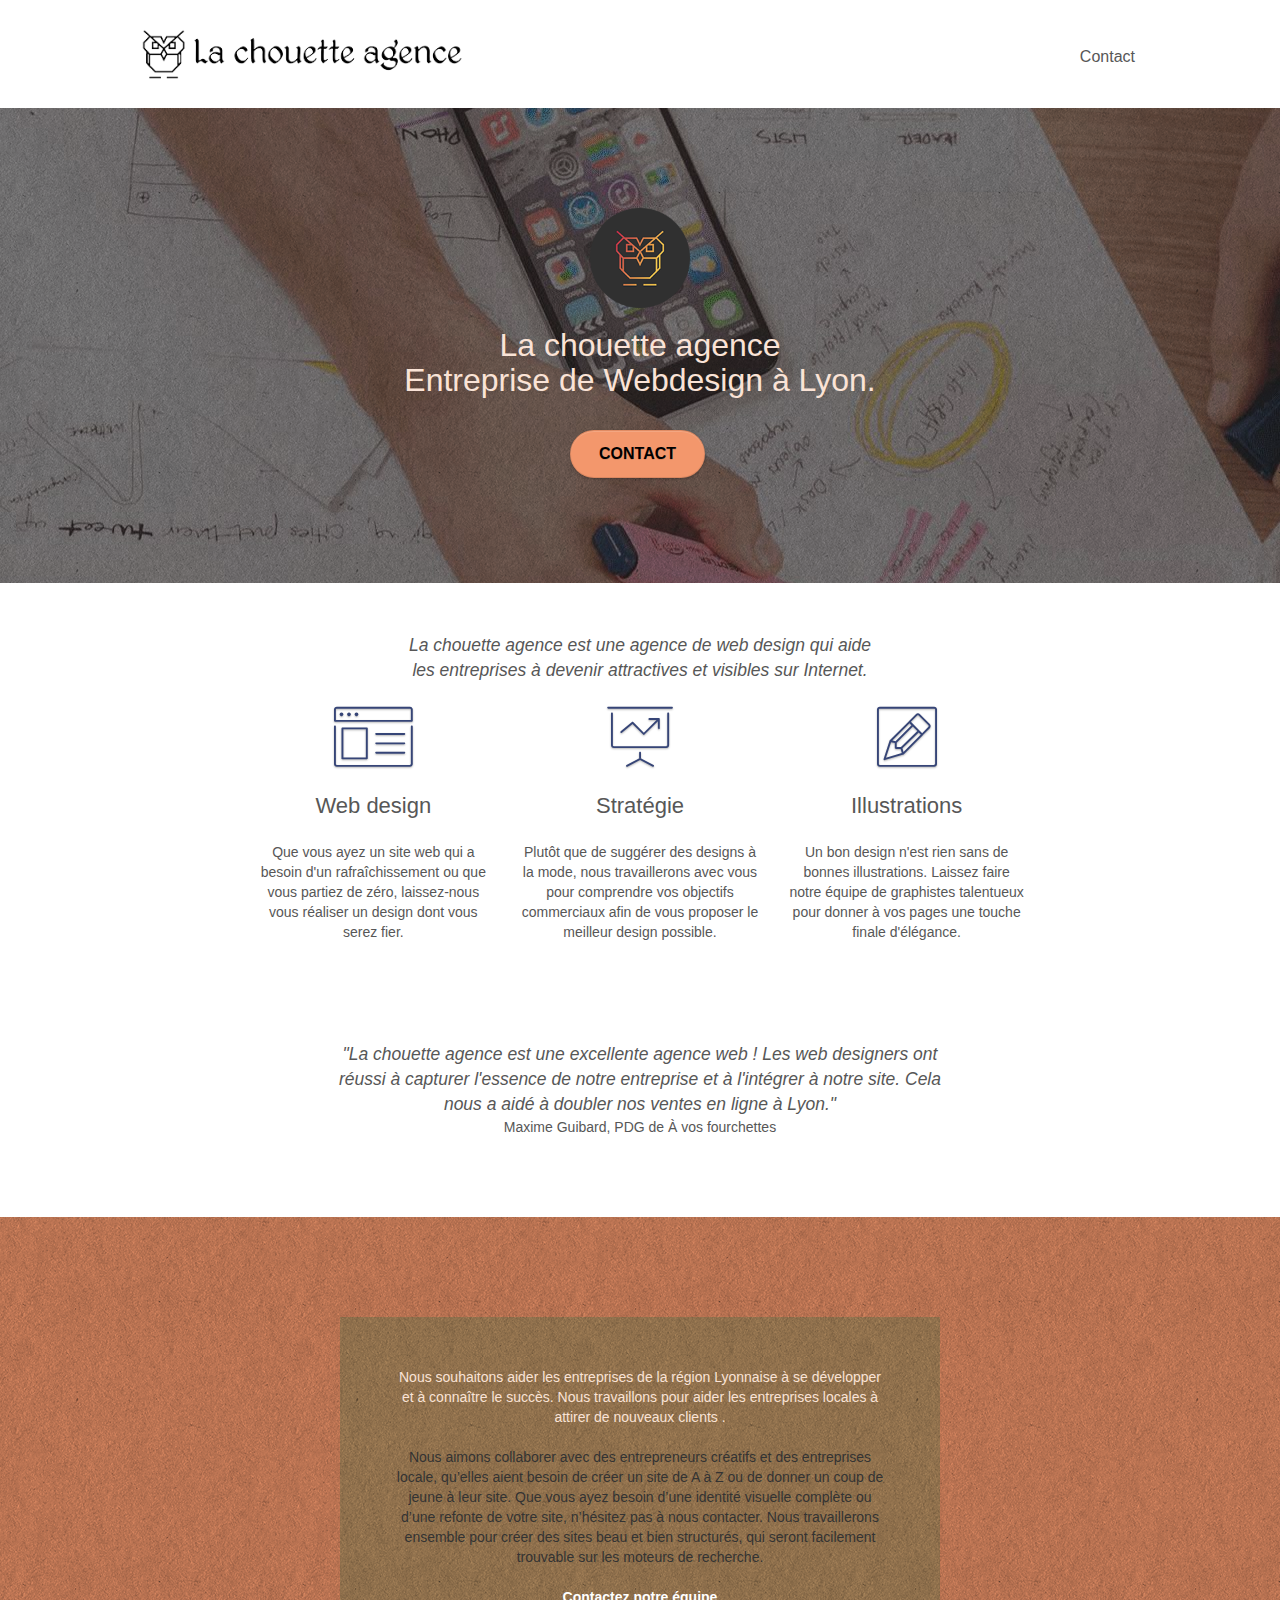
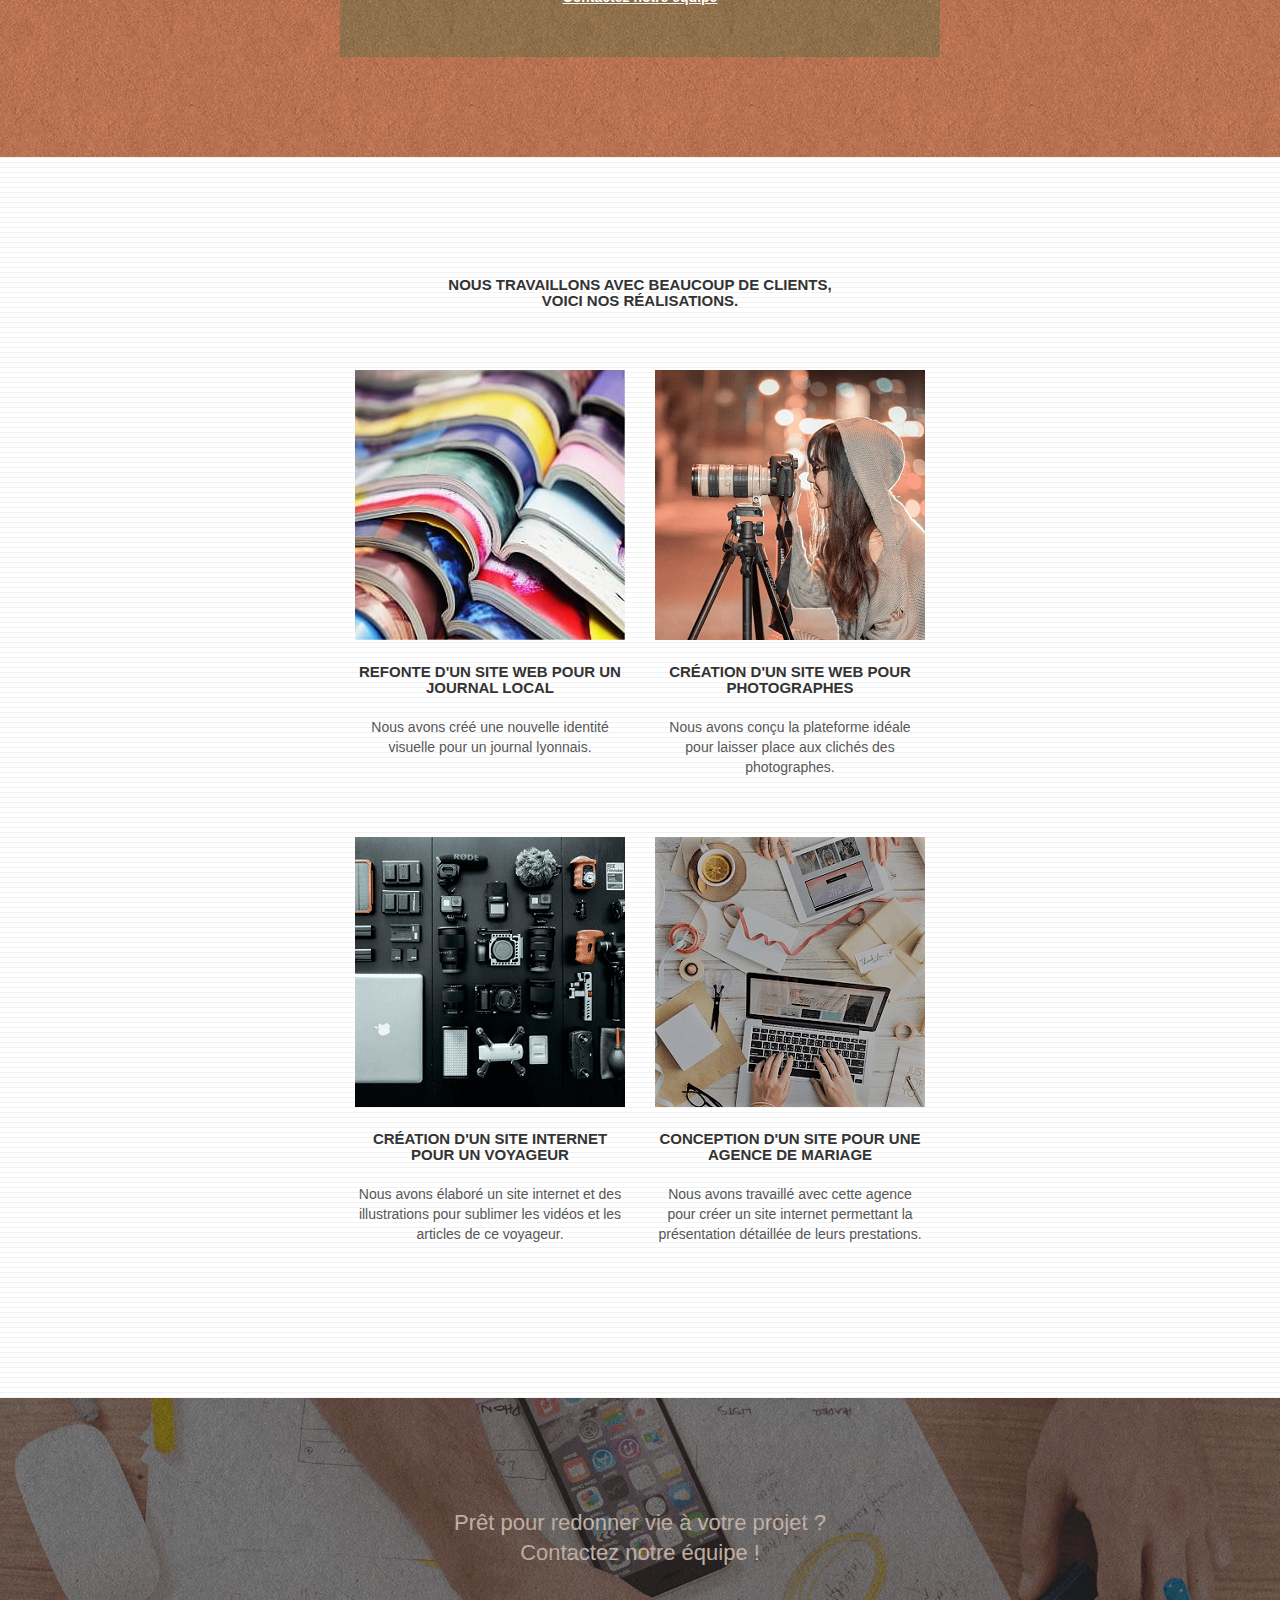
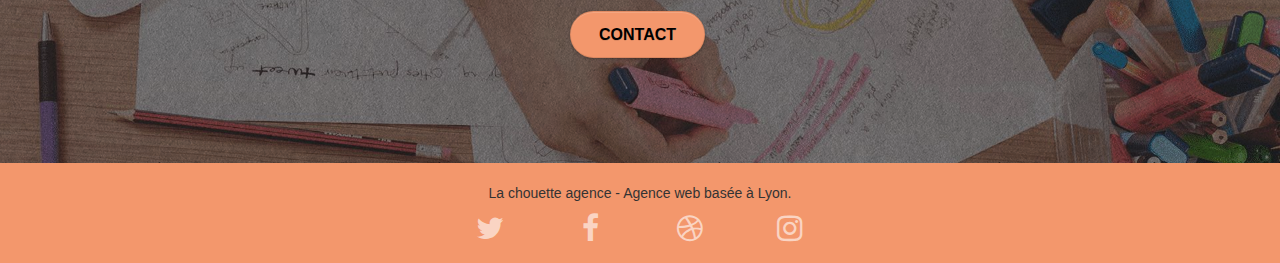
<file: index.html>
<!doctype html>
<html lang="fr">
<head>
    <meta charset="utf-8">
    <meta name="description" content="La chouette agence est une agence de Web Design basée sur Lyon qui aide les entreprises à devenir attractives et visible sur Internet">
    <meta name="viewport" content="width=device-width, initial-scale=1.0, viewport-fit=cover">
    <link rel="shortcut icon" type="image/png" href="favicon.jpg">
    
	<link rel="stylesheet" type="text/css" href="./css/bootstrap.css" defer>
	<link rel="stylesheet" type="text/css" href="style.css">
	<link rel="stylesheet" type="text/css" href="./css/font-awesome.css">
	<link rel="stylesheet" type="text/css" href="./css/et-line.css">

	<script src="./js/jquery-2.1.0.js" defer></script>
	<script src="./js/bootstrap.js" defer></script>
	<script src="./js/blocs.js" defer ></script>
	<script src="./js/jquery.touchSwipe.js" defer></script>
	<script src="./js/gmaps.js" defer></script>
	

    <title>La Chouette Agence | Agence de Web Design </title>

    
<!-- Analytics -->

 <!-- Global site tag (gtag.js) - Google Analytics -->
<script async src="https://www.googletagmanager.com/gtag/js?id=UA-54516992-1"></script>
<script>
  window.dataLayer = window.dataLayer || [];
  function gtag(){dataLayer.push(arguments);}
  gtag('js', new Date());

  gtag('config', 'UA-54516992-1');
</script>

<!-- Analytics END -->
    
</head>
<body>
<!-- Principal conteneur -->
<div class="page-container">
    
<!-- bloc-0 -->
<header class="bloc bgc-white l-bloc " id="bloc-0">
	<div class="container bloc-sm">
		<nav class="navbar row">
			<div class="navbar-header">
				<a class="navbar-brand" href="index.html"><img class="size_img" src="img/la-chouette-agence.png" alt="Logo de la Chouette Agence" /></a>
				<button id="nav-toggle" type="button" class="ui-navbar-toggle navbar-toggle" data-toggle="collapse" data-target=".navbar-1">
					<span class="sr-only">Toggle navigation</span><span class="icon-bar"></span><span class="icon-bar"></span><span class="icon-bar"></span>
				</button>
			</div>
			<div class="collapse navbar-collapse navbar-1 special-dropdown-nav">
				<ul class="site-navigation nav navbar-nav">
					<li>
						<a href="page2.html"> Contact </a>
					</li>
				</ul>
			</div>
		</nav>
	</div>
</header>
<!-- bloc-0 END -->
<main>
<!-- bloc-1-presentation -->
<section class="bloc bgc-dark-slate-blue bg-banniere d-bloc bg-t-edge bloc-bg-texture texture-paper b-parallax" id="bloc-1-hero">
	<div class="container bloc-lg">
		<div class="row tight-width-whitespace">
			<div class="col-sm-12">
				<img src="img/logo.png" class="center-block image-resize-mode" alt="Logo de la Chouette Agence" />
				<h1 class="text-center hero-bloc-text tc-white ">
					La chouette agence <br> 
					Entreprise de Webdesign à Lyon.
				</h1>
				<div class="text-center">
					<a href="page2.html" class="btn btn-lg btn-clean btn-rd cta-hero btn-atomic-tangerine" id="cta-hero">Contact</a>
				</div>
			</div>
		</div>
	</div>
</section>
<!-- bloc-1-presentation END -->

<!-- bloc-2-services -->
<article class="bloc bgc-white l-bloc" id="bloc-2-services">
	<div class="container bloc-md">
		<div class="row">
			<div class="col-sm-12 text-center">
				<p class="text"> La chouette agence est une agence de web design qui aide <br> 
				    les entreprises à devenir attractives et visibles sur Internet. </p>
			</div>
		</div>
		<div class="row voffset-lg med-width-whitespace">
			<div class="col-sm-4">
				<div class="text-center">
					<span class="et-icon-browser sm-shadow icon-dark-slate-blue icons icon-lg"></span>
				</div>
				<h2 class="mg-md text-center">
					Web design
				</h2>
				<p class="text-center ">
					Que vous ayez un site web qui a besoin d'un rafraîchissement ou que vous partiez de zéro, laissez-nous vous réaliser un design dont vous serez fier.
				</p>
			</div>
			<div class="col-sm-4">
				<div class="text-center">
					<span class="et-icon-presentation sm-shadow icon-dark-slate-blue icons icon-lg"></span>
				</div>
				<h2 class="mg-md text-center">
					Stratégie
				</h2>
				<p class="text-center ">
					Plutôt que de suggérer des designs à la mode, nous travaillerons avec vous pour comprendre vos objectifs commerciaux afin de vous proposer le meilleur design possible.<br>
				</p>
			</div>
			<div class="col-sm-4">
				<div class="text-center">
					<span class="et-icon-edit sm-shadow icon-dark-slate-blue icons icon-lg"></span>
				</div>
				<h2 class="mg-md text-center">
					Illustrations
				</h2>
				<p class="text-center ">
					Un bon design n'est rien sans de bonnes illustrations. Laissez faire notre équipe de graphistes talentueux pour donner à vos pages une touche finale d'élégance.
				</p>
			</div>
		</div>
		<div class="row voffset-lg voffset">
			<div class="col-xs-12 col-md-8 col-md-offset-2 text-center">
				<blockquote class="container-text">
					<p class="text"> "La chouette agence est une excellente agence web ! Les web designers ont réussi à capturer l'essence de notre entreprise et à l'intégrer à notre site. Cela nous a aidé à doubler nos ventes en ligne à Lyon." </p>
						<figcaption class="text-source"> Maxime Guibard, PDG de À vos fourchettes</figcaption>	
				</blockquote>
			</div>
		</div>
	</div>
</article>
<!-- bloc-2-services END -->

<!-- bloc-3-what-i-do -->
<article class="bloc tc-white bgc-atomic-tangerine bg-presentation d-bloc bloc-bg-texture texture-paper b-parallax" id="bloc-3-what-i-do">
	<div class="container bloc-lg">
		<div class="row tight-width-whitespace black-background">
			<div class="col-sm-12">
				<p class="mg-md text-center tc-white">
					Nous souhaitons aider les entreprises de la région Lyonnaise à se développer et à connaître le succès. Nous travaillons pour aider les entreprises locales à attirer de nouveaux clients .<br>
				</p>
				<p class="text-center black">
					Nous aimons collaborer avec des entrepreneurs créatifs et des entreprises locale, qu’elles aient besoin de créer un site de A à Z ou de donner un coup de jeune à leur site. Que vous ayez besoin d’une identité visuelle complète ou d’une refonte de votre site, n’hésitez pas à nous contacter. Nous travaillerons ensemble pour créer des sites beau et bien structurés, qui seront facilement trouvable sur les moteurs de recherche. <br><br><a class="ltc-white bold-link" href="page2.html">Contactez notre équipe</a><br>
				</p>
			</div>
		</div>
	</div>
</article>
<!-- bloc-3-what-i-do END -->

<!-- bloc-4-portfolio -->
<article class="bloc bgc-white bg-lines-h2-bg bg-repeat l-bloc" id="bloc-4-portfolio">
	<div class="container bloc-lg">
		<div class="row">
			<div class="col-sm-12 text-center">
				<h3> Nous travaillons avec beaucoup de clients, <br>
					 voici nos réalisations. </h3>
			</div>
		</div>
		<div class="row tight-width-whitespace portfolio-row">
			<div class="col-sm-6">
				<a href="#" data-lightbox="img/1.png" data-gallery-id="gallery-1" data-caption="Refonte d'un site web pour un journal local" data-frame="snapshot-lb"><img src="img/1.png" alt="Photo de plusieurs livres, ouvelle identité visuelle pour un journal lyonnais" class="img-responsive portfolio-thumb" /></a>
				<h3 class="mg-md text-center">
					Refonte d'un site web pour un journal local
				</h3>
				<p class="text-center">
					Nous avons créé une nouvelle identité visuelle pour un journal lyonnais.
				</p>
			</div>
			<div class="col-sm-6">
				<a href="#" data-lightbox="img/2.png" data-gallery-id="gallery-1" data-caption="Création d'un site web pour photographes" data-frame="snapshot-lb"><img src="img/2.png" class="img-responsive portfolio-thumb" alt="Photo d'une photographe avec un appareil photo, Création d'un site web pour photographes" /></a>
				<h3 class="mg-md text-center">
					Création d'un site web pour photographes
				</h3>
				<p class="text-center">
					Nous avons conçu la plateforme idéale pour laisser place aux clichés des photographes.
				</p>
			</div>
		</div>
		<div class="row tight-width-whitespace portfolio-row">
			<div class="col-sm-6">
				<a href="#" data-lightbox="img/3.png" data-gallery-id="gallery-1" data-caption="Création d'un site internet pour un voyageur" data-frame="snapshot-lb"><img src="img/3.png" class="img-responsive portfolio-thumb" alt="Photo de plusieurs objectifs d'appareils photos et de micros, Création d'un site web pour voyageur"/></a>
				<h3 class="mg-md text-center">
					Création d'un site internet pour un voyageur
				</h3>
				<p class="text-center">
					Nous avons élaboré un site internet et des illustrations pour sublimer les vidéos et les articles de ce voyageur.
				</p>
			</div>
			<div class="col-sm-6">
				<a href="#" data-lightbox="img/4.png" data-gallery-id="gallery-1" data-caption="Conception d'un site pour une agence de mariage" data-frame="snapshot-lb"><img src="img/4.png" class="img-responsive portfolio-thumb" alt="Photo d'illustration avec un PC portable , Création d'un site web pour agence de mariage" /></a>
				<h3 class="mg-md text-center">
					Conception d'un site pour une agence de mariage
				</h3>
				<p class="text-center">
					Nous avons travaillé avec cette agence pour créer un site internet permettant la présentation détaillée de leurs prestations.
				</p>
			</div>
		</div>
	</div>
</article>
<!-- bloc-4-portfolio END -->

<!-- bloc-5-cta -->
<article class="bloc bgc-dark-slate-blue bg-banniere d-bloc bloc-bg-texture texture-paper" id="bloc-5-cta">
	<div class="container bloc-lg">
		<div class="row">
			<h2 class="mg-md text-center tc-white">
				Prêt pour redonner vie à votre projet ?<br>Contactez notre équipe !
			</h2>
			<div class="col-sm-12 text-center">
				<a href="page2.html" class="btn btn-atomic-tangerine btn-clean btn-rd btn-lg cta-hero">Contact</a>
			</div>
		</div>
	</div>
</article>
<!-- bloc-5-cta END -->
</main>
<!-- Footer - bloc-8 -->
<footer class="bloc bgc-atomic-tangerine d-bloc" id="bloc-8">
	<div class="container bloc-sm">
		<div class="row">
			<div class="col-sm-12">
				<p class="text-center black">
					La chouette agence - Agence web basée à Lyon.<br>
				</p>
				<div class="row row-no-gutters social">
					<div class="col-sm-3">
						<div class="text-center">
							<a class="social" href="index.html"><span class="fa fa-twitter icon-md"></span></a>
						</div>
					</div>
					<div class="col-sm-3">
						<div class="text-center">
							<a class="social" href="index.html"><span class="fa fa-facebook icon-md"></span></a>
						</div>
					</div>
					<div class="col-sm-3">
						<div class="text-center">
							<a class="social" href="index.html"><span class="fa fa-dribbble icon-md"></span></a>
						</div>
					</div>
					<div class="col-sm-3">
						<div class="text-center">
							<a class="social" href="index.html"><span class="fa fa-instagram icon-md"></span></a>
						</div>
					</div>
				</div>
			</div>
		</div>
	</div>
</footer>
<!-- Footer - bloc-8 END -->

</div>
<!-- Principal conteneur END -->

</body>
</html>
</file>
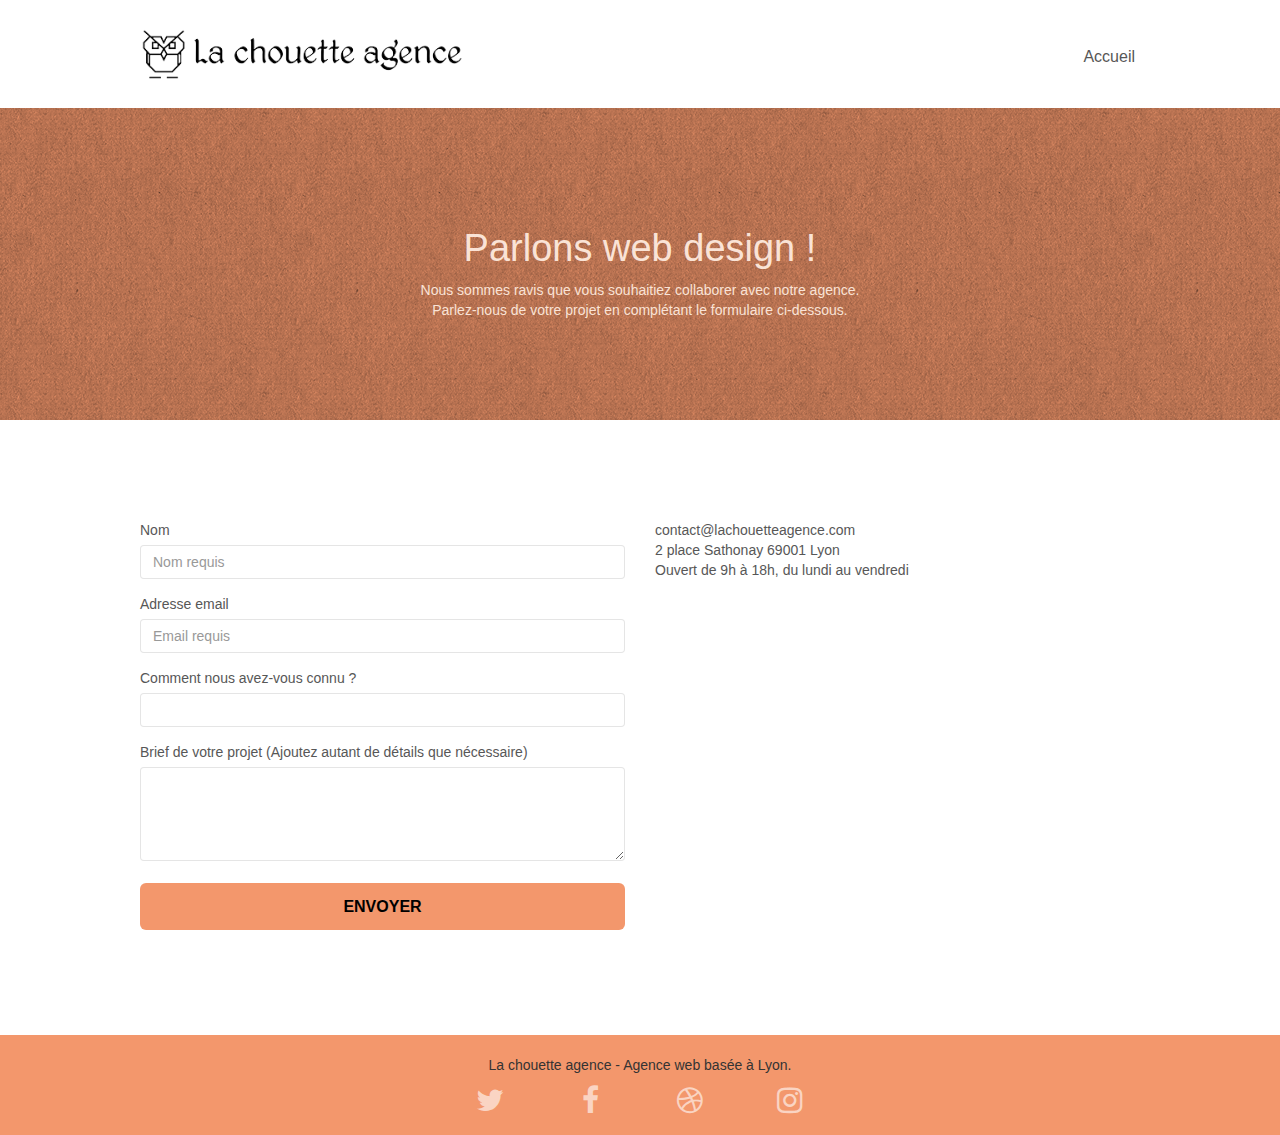
<file: page2.html>
<!doctype html>
<html lang="fr">
<head>
    <meta charset="utf-8">
    <meta name="description" content="La chouette agence est une agence de Web Design basée sur Lyon qui aide les entreprises à devenir attractives et visible sur Internet">
    <meta name="viewport" content="width=device-width, initial-scale=1.0, viewport-fit=cover">
    <link rel="shortcut icon" type="image/png" href="favicon.jpg">
	<link rel="stylesheet" type="text/css" href="./css/bootstrap.css">
	<link rel="stylesheet" type="text/css" href="style.css">
	<link rel="stylesheet" type="text/css" href="./css/font-awesome.css">
	
	<script src="./js/jquery-2.1.0.js" defer></script>
	<script src="./js/bootstrap.js" defer></script>
	<script src="./js/blocs.js" defer></script>
	<script src="./js/jqBootstrapValidation.js" defer></script>
	<script src="./js/formHandler.js" defer></script>

    <title>Contact</title>
    
<!-- Analytics -->
 <!-- Global site tag (gtag.js) - Google Analytics -->
<script async src="https://www.googletagmanager.com/gtag/js?id=UA-54516992-1"></script>
<script>
  window.dataLayer = window.dataLayer || [];
  function gtag(){dataLayer.push(arguments);}
  gtag('js', new Date());

  gtag('config', 'UA-54516992-1');
</script>

<!-- Analytics END -->
    
</head>
<body>
<!-- Principal conteneur -->
<div class="page-container">
    
<!-- bloc-0 -->
<header class="bloc bgc-white l-bloc " id="bloc-0">
	<div class="container bloc-sm">
		<nav class="navbar row">
			<div class="navbar-header">
				<a class="navbar-brand" href="index.html"><img class="size_img" src="img/la-chouette-agence.png" alt="atlanta web design logo" /></a>
				<button id="nav-toggle" type="button" class="ui-navbar-toggle navbar-toggle" data-toggle="collapse" data-target=".navbar-1">
					<span class="sr-only">Toggle navigation</span><span class="icon-bar"></span><span class="icon-bar"></span><span class="icon-bar"></span>
				</button>
			</div>
			<div class="collapse navbar-collapse navbar-1 special-dropdown-nav">
				<ul class="site-navigation nav navbar-nav">
					<li>
						<a href="index.html">Accueil</a>
					</li>
				</ul>
			</div>
		</nav>
	</div>
</header>
<!-- bloc-0 END -->
<main>
<!-- bloc-6 -->
<section class="bloc bg-dots-bg bg-repeat bgc-atomic-tangerine d-bloc bloc-bg-texture texture-paper" id="bloc-6">
	<div class="container bloc-lg">
		<div class="row">
			<article class="col-sm-12">
				<h1 class="text-center hero-bloc-text tc-white">
					Parlons web design !
				</h1>
				<p class="text-center mg-lg tc-white tight-width-whitespace">
					Nous sommes ravis que vous souhaitiez collaborer avec notre agence.<br>
					Parlez-nous de votre projet en complétant le formulaire ci-dessous.
				</p>
			</article>
		</div>
	</div>
</section>
<!-- bloc-6 END -->

<!-- bloc-7 -->
<section class="bloc bgc-white l-bloc" id="bloc-7">
	<div class="container bloc-lg">
		<div class="row">
			<div class="col-sm-6">
				<form id="form_1" novalidate success-msg="Your message has been sent." fail-msg="Sorry it seems that our mail server is not responding, Sorry for the inconvenience!">
					<div class="form-group">
						<label>
							Nom
						</label>
						<input id="name" class="form-control" placeholder="Nom requis" required />
					</div>
					<div class="form-group">
						<label>
							Adresse email
						</label>
						<input id="email" class="form-control" type="email" placeholder="Email requis" required />
					</div>
					<div class="form-group">
						<label for="input_504">
							Comment nous avez-vous connu ?
						</label>
						<input class="form-control" type="email" required id="input_504" />
					</div>
					<div class="form-group">
						<label for="message">
							Brief de votre projet (Ajoutez autant de détails que nécessaire)<br>
						</label><textarea id="message" class="form-control" rows="4" cols="50" required></textarea>
					</div> 
					<button class="bloc-button btn btn-lg btn-block cta-hero btn-atomic-tangerine" type="submit">
						Envoyer
					</button>
				</form>
			</div>
			<div class="col-sm-6">
				<p>
					contact@lachouetteagence.com<br>2 place Sathonay 69001 Lyon<br>Ouvert de 9h à 18h, du lundi au vendredi<br>
				</p>
			</div>
		</div>
	</div>
</section>
<!-- bloc-7 END -->
</main>


<!-- Footer - bloc-8 -->
<footer class="bloc bgc-atomic-tangerine d-bloc" id="bloc-8">
	<div class="container bloc-sm">
		<div class="row">
			<div class="col-sm-12">
				<p class="text-center black">
					La chouette agence - Agence web basée à Lyon.<br>
				</p>
				<div class="row row-no-gutters social">
					<div class="col-sm-3">
						<div class="text-center">
							<a class="social" href="index.html"><span class="fa fa-twitter icon-md"></span></a>
						</div>
					</div>
					<div class="col-sm-3">
						<div class="text-center">
							<a class="social" href="index.html"><span class="fa fa-facebook icon-md"></span></a>
						</div>
					</div>
					<div class="col-sm-3">
						<div class="text-center">
							<a class="social" href="index.html"><span class="fa fa-dribbble icon-md"></span></a>
						</div>
					</div>
					<div class="col-sm-3">
						<div class="text-center">
							<a class="social" href="index.html"><span class="fa fa-instagram icon-md"></span></a>
						</div>
					</div>
				</div>
			</div>
		</div>
	</div>
</footer>
<!-- Footer - bloc-8 END -->

</div>
<!-- Principal conteneur END -->

</body>
</html>
</file>
<file: style.css>
body {
    margin: 0;
    padding: 0;
    background: #FFF;
    overflow-x: hidden;
    -webkit-font-smoothing: antialiased;
    -moz-osx-font-smoothing: grayscale;
}

a,
button {
    transition: all .3s ease-in-out;
    outline: none!important;
}

a:hover {
    text-decoration: none;
    cursor: pointer;
}

#page-loading-blocs-notifaction {
    position: fixed;
    top: 0;
    bottom: 0;
    width: 100%;
    z-index: 100000;
    background: #FFFFFF url("img/pageload-spinner.gif") no-repeat center center;
}

.bloc {
    width: 100%;
    clear: both;
    background: 50% 50% no-repeat;
    padding: 0 50px;
    -webkit-background-size: cover;
    -moz-background-size: cover;
    -o-background-size: cover;
    background-size: cover;
    position: relative;
}

.bloc .container {
    padding-left: 0;
    padding-right: 0;
}

.bloc-lg {
    padding: 100px 50px;
}

.bloc-md {
    padding: 50px;
}

.bloc-sm {
    padding: 20px 50px;
}

.bg-center,
.bg-l-edge,
.bg-r-edge,
.bg-t-edge,
.bg-b-edge,
.bg-tl-edge,
.bg-bl-edge,
.bg-tr-edge,
.bg-br-edge,
.bg-repeat {
    -webkit-background-size: auto!important;
    -moz-background-size: auto!important;
    -o-background-size: auto!important;
    background-size: auto!important;
}

.bg-repeat {
    background: repeat;
}

.bg-t-edge {
    background: top no-repeat;
}

.bloc-bg-texture::before {
    content: "";
    background-size: 2px 2px;
    position: absolute;
    top: 0;
    bottom: 0;
    left: 0;
    right: 0;
}

.texture-paper::before {
    background: url("img/texture-paper.png");
    background-size: 280px 280px;
}

.b-parallax {
    background-attachment: fixed;
}

.d-bloc {
    color: rgba(255, 255, 255, .7);
}

.d-bloc button:hover {
    color: rgba(255, 255, 255, .9);
}

.d-bloc .icon-round,
.d-bloc .icon-square,
.d-bloc .icon-rounded,
.d-bloc .icon-semi-rounded-a,
.d-bloc .icon-semi-rounded-b {
    border-color: rgba(255, 255, 255, .9);
}

.d-bloc .divider-h span {
    border-color: rgba(255, 255, 255, .2);
}

.d-bloc .a-btn,
.d-bloc .navbar a,
.d-bloc .navbar-brand,
.d-bloc a .icon-sm,
.d-bloc a .icon-md,
.d-bloc a .icon-lg,
.d-bloc a .icon-xl,
.d-bloc h1 a,
.d-bloc h2 a,
.d-bloc h3 a,
.d-bloc h4 a,
.d-bloc h5 a,
.d-bloc h6 a,
.d-bloc p a {
    color: rgba(255, 255, 255, .6);
}

.d-bloc .a-btn:hover,
.d-bloc .navbar a:hover,
.d-bloc .navbar-brand:hover,
.d-bloc a:hover .icon-sm,
.d-bloc a:hover .icon-md,
.d-bloc a:hover .icon-lg,
.d-bloc a:hover .icon-xl,
.d-bloc h1 a:hover,
.d-bloc h2 a:hover,
.d-bloc h3 a:hover,
.d-bloc h4 a:hover,
.d-bloc h5 a:hover,
.d-bloc h6 a:hover,
.d-bloc p a:hover {
    color: rgba(255, 255, 255, 1);
}

.d-bloc .navbar-toggle .icon-bar {
    background: rgba(255, 255, 255, 1);
}

.d-bloc .btn-wire,
.d-bloc .btn-wire:hover {
    color: rgba(255, 255, 255, 1);
    border-color: rgba(255, 255, 255, 1);
}

.d-bloc .panel {
    color: rgba(0, 0, 0, .5);
}

.d-bloc .panel button:hover {
    color: rgba(0, 0, 0, .7);
}

.d-bloc .panel icon {
    border-color: rgba(0, 0, 0, .7);
}

.d-bloc .panel .divider-h span {
    border-color: rgba(0, 0, 0, .1);
}

.d-bloc .panel .a-btn {
    color: rgba(0, 0, 0, .6);
}

.d-bloc .panel .a-btn:hover {
    color: rgba(0, 0, 0, 1);
}

.d-bloc .panel .btn-wire,
.d-bloc .panel .btn-wire:hover {
    color: rgba(0, 0, 0, .7);
    border-color: rgba(0, 0, 0, .3);
}

.d-bloc .panel,
.l-bloc {
    color: rgba(0, 0, 0, .5);
}

.d-bloc .panel button:hover,
.l-bloc button:hover {
    color: rgba(0, 0, 0, .7);
}

.l-bloc .icon-round,
.l-bloc .icon-square,
.l-bloc .icon-rounded,
.l-bloc .icon-semi-rounded-a,
.l-bloc .icon-semi-rounded-b {
    border-color: rgba(0, 0, 0, .7);
}

.d-bloc .panel .divider-h span,
.l-bloc .divider-h span {
    border-color: rgba(0, 0, 0, .1);
}

.d-bloc .panel .a-btn,
.l-bloc .a-btn,
.l-bloc .navbar a,
.l-bloc .navbar-brand,
.l-bloc a .icon-sm,
.l-bloc a .icon-md,
.l-bloc a .icon-lg,
.l-bloc a .icon-xl,
.l-bloc h1 a,
.l-bloc h2 a,
.l-bloc h3 a,
.l-bloc h4 a,
.l-bloc h5 a,
.l-bloc h6 a,
.l-bloc p a {
    color: rgba(0, 0, 0, .6);
}

.d-bloc .panel .a-btn:hover,
.l-bloc .a-btn:hover,
.l-bloc .navbar a:hover,
.l-bloc .navbar-brand:hover,
.l-bloc a:hover .icon-sm,
.l-bloc a:hover .icon-md,
.l-bloc a:hover .icon-lg,
.l-bloc a:hover .icon-xl,
.l-bloc h1 a:hover,
.l-bloc h2 a:hover,
.l-bloc h3 a:hover,
.l-bloc h4 a:hover,
.l-bloc h5 a:hover,
.l-bloc h6 a:hover,
.l-bloc p a:hover {
    color: rgba(0, 0, 0, 1);
}

.l-bloc .navbar-toggle .icon-bar {
    color: rgba(0, 0, 0, .6);
}

.d-bloc .panel .btn-wire,
.d-bloc .panel .btn-wire:hover,
.l-bloc .btn-wire,
.l-bloc .btn-wire:hover {
    color: rgba(0, 0, 0, .7);
    border-color: rgba(0, 0, 0, .3);
}

.voffset {
    margin-top: 30px;
}

.voffset-lg {
    margin-top: 80px;
}

.row-no-gutters {
    margin-right: 0;
    margin-left: 0;
}

.row.row-no-gutters > [class^="col-"],
.row.row-no-gutters > [class*=" col-"] {
    padding-right: 0;
    padding-left: 0;
}

#bloc-1-hero h1 {
    font-size: 32px;
}

.navbar {
    margin-bottom: 0;
    z-index: 1;
}

.navbar-brand {
    height: 66px;
    padding: 3px 15px;
    font-size: 25px;
    font-weight: normal;
    font-weight: 600;
    line-height: 44px;
}

.navbar-brand img {
    max-height: 200px;
    margin: 0 5px 0 0;
    display: inline;
}

.navbar-brand img[src$=svg] {
    min-width: 100px;
}

.nav-center .navbar-brand img {
    margin: 0;
}

.navbar .nav {
    padding-top: 2px;
    margin-right: -16px;
    float: right;
    z-index: 1;
}

.nav > li {
    float: left;
    margin-top: 4px;
    font-size: 16px;
}

.navbar-nav .open .dropdown-menu > li > a {
    text-align: inherit;
}

.nav > li a:hover,
.nav > li a:focus {
    background: transparent;
}

.navbar-toggle {
    margin: 10px 10px 0 0;
    border: 0px;
}

.navbar-toggle:hover {
    background: transparent!important;
}

.navbar-toggle .icon-bar {
    background-color: rgba(0, 0, 0, .5);
    width: 26px;
}

.nav-invert .navbar .nav {
    float: left;
}

.nav-invert .navbar-header,
.nav-invert .navbar-brand {
    float: right;
    position: relative;
    z-index: 2;
}

@media (min-width: 768px) {
    .site-navigation {
        position: absolute;
        top: 50%;
        right: 20px;
        transform: translate(0, -50%);
        -webkit-transform: translateY(-50%);
    }
    .nav > li .dropdown-menu a,
    .nav > li .dropdown-menu a:hover {
        color: #484848;
    }
    .nav-invert .site-navigation {
        left: 0;
        right: 0;
    }
    .nav-center {
        text-align: center;
    }
    .nav-center .navbar-header {
        width: 100%;
    }
    .nav-center .navbar-header,
    .nav-center .navbar-brand,
    .nav-center .nav > li {
        float: none;
        display: inline-block;
    }
    .nav-center .site-navigation {
        position: relative;
        width: 100%;
        right: 0;
        margin-right: 0px;
        margin-top: 20px;
    }
    .nav-center.mini-nav .navbar-toggle {
        float: none;
        margin: 10px auto 0;
    }
}

.nav > li > .dropdown a {
    background: none!important;
    display: block;
    padding: 14px 15px;
}

nav .caret {
    margin: 0 5px;
}

.dropdown-menu .dropdown-menu {
    top: -8px;
    left: 100%;
}

.dropdown-menu .dropmenu-flow-right {
    top: 100%;
    left: 0;
    margin-left: -1px;
    border-top-left-radius: 0;
    border-top-right-radius: 0;
}

.dropdown-menu .dropdown span {
    border: 4px solid black;
    border-top-color: transparent;
    border-right-color: transparent;
    border-bottom-color: transparent;
    margin: 6px -5px 0 0!important;
    float: right;
}

.mg-md {
    margin-top: 10px;
    margin-bottom: 20px;
}

.mg-lg {
    margin-top: 10px;
    margin-bottom: 40px;
}

.btn {
    margin: 0 5px 5px 0;
}

.btn.pull-right {
    margin: 0 0 5px 5px;
}

.btn-d,
.btn-d:hover,
.btn-d:focus {
    color: #FFF;
    background: rgba(0, 0, 0, .3);
}

button {
    outline: none!important;
}

.btn-rd {
    border-radius: 40px;
}

.btn-clean {
    border: 1px solid rgba(0, 0, 0, .08);
    border-bottom-color: rgba(0, 0, 0, .1);
    text-shadow: 0 1px 0 rgba(0, 0, 1, .1);
    box-shadow: 0 1px 3px rgba(0, 0, 1, .25), inset 0 1px 0 0 rgba(255, 255, 255, .15);
}

.icon-md {
    font-size: 30px!important;
}

.icon-lg {
    font-size: 60px!important;
}

.sm-shadow {
    text-shadow: 0 1px 2px rgba(0, 0, 0, .3);
}

.panel-sq,
.panel-sq .panel-heading,
.panel-sq .panel-footer {
    border-radius: 0;
}

.panel-rd {
    border-radius: 30px;
}

.panel-rd .panel-heading {
    border-radius: 29px 29px 0 0;
}

.panel-rd .panel-footer {
    border-radius: 0 0 29px 29px;
}

.form-control {
    border-color: rgba(0, 0, 0, .1);
    box-shadow: none;
}

.scrollToTop {
    width: 40px;
    height: 40px;
    position: fixed;
    bottom: 20px;
    right: 20px;
    opacity: 0;
    z-index: 500;
    transition: all .3s ease-in-out;
}

.scrollToTop span {
    margin-top: 6px;
}

.showScrollTop {
    font-size: 14px;
    opacity: 1;
}

a[data-lightbox] {
    position: relative;
    display: block;
    text-align: center;
}

a[data-lightbox]:hover::before {
    content: "+";
    font-family: "HelveticaNeue-Light", "Helvetica Neue Light", "Helvetica Neue", Helvetica, Arial;
    font-size: 32px;
    width: 50px;
    height: 50px;
    margin-left: -25px;
    border-radius: 50%;
    background: rgba(0, 0, 0, .6);
    color: #FFF;
    font-weight: 100;
    z-index: 1;
    position: absolute;
    top: 50%;
    transform: translateY(-50%);
    -webkit-transform: translateY(-50%);
}

a[data-lightbox]:hover img {
    opacity: 0.6;
    -webkit-animation-fill-mode: none;
    animation-fill-mode: none;
}

#lightbox-modal {
    display: flex;
    align-items: center;
}

#lightbox-modal .modal-dialog {
    width: 90%;
    max-width: 900px;
    margin: 0 auto 0;
}

#lightbox-modal .modal-dialog img {
    max-height: 90vh;
    margin: 0 auto;
}

.lightbox-caption {
    padding: 20px;
    color: #FFF;
    background: rgba(0, 0, 0, .5);
    position: absolute;
    left: 15px;
    right: 15px;
    bottom: 5px;
}

.close-lightbox {
    color: #FFF;
    font-size: 30px;
    position: absolute;
    top: 20px;
    right: 20px;
    z-index: 20;
    background: rgba(0, 0, 0, .5);
    border: none;
    line-height: 30px;
    padding: 0 9px 5px;
    opacity: 0.3;
}

.close-lightbox:hover,
.next-lightbox:hover,
.prev-lightbox:hover {
    opacity: 1.0;
    color: #FFF;
}

.next-lightbox,
.prev-lightbox {
    font-size: 20px;
    color: rgba(255, 255, 255, .9);
    background: rgba(0, 0, 0, .5);
    transition: all .2s ease-in-out;
    position: absolute;
    top: 45%;
    z-index: 1;
    opacity: 0.4;
}

.next-lightbox {
    padding: 6px 8px 1px 13px;
    right: 25px;
}

.prev-lightbox {
    padding: 6px 13px 1px 10px;
    left: 25px;
}

.snapshot-lb .modal-body {
    padding-bottom: 45px;
}

.snapshot-lb .lightbox-caption {
    padding: 0;
    color: rgba(0, 0, 0, .5);
    background: none;
}

h1,
h2,
h3,
h4,
h5,
h6,
p,
label,
.btn,
a {
    font-family: "helvetica";
    font-weight: 400;
    color: #575757!important;
}

.container {
    max-width: 1000px;
}

.hero-bloc-text {
    font-size: 38px;
}

.hero-bloc-text-sub {
    font-size: 36px;
}

.statement-bloc-text {
    line-height: 26px;
    font-style: italic;
    font-size: 20px;
    text-align: center;
    font-weight: lighter;
    max-width: 520px;
    margin: auto auto auto auto;
}



.tight-width-whitespace {
    max-width: 600px;
    margin: auto auto auto auto;
}

.h1 {
    font-size: 20px;
    font-family: "Open Sans";
}

.cta-hero {
    margin-top: 22px;
    color: #FFFFFF!important;
    text-transform: uppercase;
    padding: 12px 28px 12px 28px;
    font-size: 16px;
    font-weight: 700;
}

.social {
    max-width: 400px;
    margin: auto auto auto auto;
    display: flex;
    justify-content: space-around;
}

h2 {
    font-size: 22px;
    line-height: 1.4em;
}

h3 {
    font-size: 15px;
    text-transform: uppercase;
    font-weight: 700;
    color: #333333!important;
}

.med-width-whitespace {
    max-width: 800px;
    margin: auto auto auto auto;
    box-shadow: 0px 0px 0px #000000;
}

h1 {
    color: #333333!important;
}

h4 {
    color: #333333!important;
}

.icons {
    margin-bottom: 14px;
    margin-top: 24px;
}

.white {
    color: #FFFFFF!important;
}

.portfolio-thumb {
    margin-bottom: 24px;
}

.portfolio-row {
    margin-bottom: 44px;
    margin-top: 50px;
}

.avatar {
    box-shadow: 0px 4px 9px rgba(0, 0, 0, 0.3);
}

.black-background {
    background-color: rgba(165, 147, 99, 0.7);
    padding: 40px 40px 40px 40px;
}

.bold-link {
    font-weight: 900;
    text-decoration: underline!important;
}

.bgc-white {
    background-color: #FFFFFF;
}

.bgc-dark-slate-blue {
    background-color: #364577;
}

.bgc-atomic-tangerine {
    background-color: #F3976C;
}

.tc-white {
    color: #fae3d6!important;
}

.btn-atomic-tangerine {
    background: #F3976C;
    color: black!important;
}

.btn-atomic-tangerine:hover {
    background: #c27956!important;
    color: #FFFFFF!important;
}

.ltc-white {
    color: #FFFFFF!important;
}

.ltc-white:hover {
    color: #cccccc!important;
}

.ltc-atomic-tangerine {
    color: #F3976C!important;
}

.ltc-atomic-tangerine:hover {
    color: #c27956!important;
}

.icon-dark-slate-blue {
    color: #364577!important;
    border-color: #364577!important;
}

.bg-dots-bg {
    background-image: url("img/dots-bg.png");
}

.bg-lines-h2-bg {
    background-image: url("img/lines-h2-bg.png");
}

.bg-banniere {
    background-image: url("img/la-chouette-agence-banniere.jpg");
}

.bg-presentation {
    background-image: url("img/image-de-presentation.jpeg");
}

@media (max-width: 1024px) {
    .bloc {
        padding-left: 20px;
        padding-right: 20px;
    }
    .bloc.full-width-bloc,
    .bloc-tile-2.full-width-bloc .container,
    .bloc-tile-3.full-width-bloc .container,
    .bloc-tile-4.full-width-bloc .container {
        padding-left: 0;
        padding-right: 0;
    }
}

@media (max-width: 992px) and (min-width: 768px) {
    .navbar .nav {
        max-width: 80%
    }
    .nav-center.navbar .nav {
        max-width: 100%
    }
}

@media only screen and (min-device-width: 768px) and (max-device-width: 1024px) and (orientation: landscape) {
    .b-parallax {
        background-attachment: scroll;
    }
}

@media only screen and (min-device-width: 1024px) and (max-device-width: 1366px) and (-webkit-min-device-pixel-ratio: 1.5) {
    .b-parallax {
        background-attachment: scroll;
    }
}

@media (max-width: 991px) {
    .container {
        width: 100%;
    }
    .b-parallax {
        background-attachment: scroll;
    }
    .page-container,
    #hero-bloc {
        overflow-x: hidden;
        position: relative;
    }
    .bloc {
        padding-left: constant(safe-area-inset-left);
        padding-right: constant(safe-area-inset-right);
    }
    .bloc-group,
    .bloc-group .bloc {
        display: block;
        width: 100%;
    }
    .bloc-fill-screen .fill-bloc-top-edge,
    .bloc-fill-screen .fill-bloc-bottom-edge {
        padding: 0 20px;
        padding-left: constant(safe-area-inset-left);
        padding-right: constant(safe-area-inset-right);
    }
}

@media (max-width: 767px) {
    .page-container {
        overflow-x: hidden;
        position: relative;
    }
    h1,
    h2,
    h3,
    h4,
    h5,
    h6,
    p,
    #disqus_thread {
        padding-left: 10px!important;
        padding-right: 10px!important;
    }
    .b-parallax {
        background-attachment: scroll;
    }
    .navbar .nav {
        padding-top: 0;
        border-top: 1px solid rgba(0, 0, 0, .2);
        float: none!important;
    }
    .navbar.row {
        margin-left: 0;
        margin-right: 0;
    }
    .site-navigation {
        position: inherit;
        transform: none;
        -webkit-transform: none;
        -ms-transform: none;
    }
    .nav > li {
        margin-top: 0;
        border-bottom: 1px solid rgba(0, 0, 0, .1);
        background: rgba(0, 0, 0, .05);
        text-align: left;
        padding-left: 15px;
        width: 100%;
    }
    .nav > li:hover {
        background: rgba(0, 0, 0, .08);
    }
    .dropdown .dropdown a .caret {
        float: none;
        margin: 5px 0 0 10px!important;
        border: 4px solid black;
        border-bottom-color: transparent;
        border-right-color: transparent;
        border-left-color: transparent;
    }
    #hero-bloc .navbar .nav {
        background: rgba(0, 0, 0, .8);
    }
    #hero-bloc .navbar .nav a {
        color: rgba(255, 255, 255, .6);
    }
    .hero {
        padding: 50px 0;
    }
    .hero-nav {
        left: -1px;
        right: -1px;
    }
    .navbar-collapse {
        padding: 0;
        overflow-x: hidden;
        -webkit-box-shadow: none;
        box-shadow: none;
    }
    .navbar-brand img {
        max-height: 40px;
        width: auto;
    }
    .nav-invert .navbar-header {
        float: none;
        width: 100%;
    }
    .nav-invert .navbar-toggle {
        float: left;
        margin-left: 10px;
    }
    .bloc {
        padding-left: 0;
        padding-right: 0;
    }
    .bloc-xxl,
    .bloc-xl,
    .bloc-lg {
        padding: 40px 0;
    }
    .bloc-sm,
    .bloc-md {
        padding-left: 0;
        padding-right: 0;
    }
    .bloc-tile-2 .container,
    .bloc-tile-3 .container,
    .bloc-tile-4 .container,
    .bloc-fill-screen .fill-bloc-top-edge,
    .bloc-fill-screen .fill-bloc-bottom-edge {
        padding-left: 0;
        padding-right: 0;
    }
    .a-block {
        padding: 0 10px;
    }
    .btn-dwn {
        display: none;
    }
    .voffset {
        margin-top: 5px;
    }
    .voffset-md {
        margin-top: 20px;
    }
    .voffset-lg {
        margin-top: 30px;
    }
    form {
        padding: 5px;
    }
    .close-lightbox {
        display: inline-block;
    }
    .blocsapp-device-iphone5 {
        background-size: 216px 425px;
        padding-top: 60px;
        width: 216px;
        height: 425px;
    }
    .blocsapp-device-iphone5 img {
        width: 180px;
        height: 320px;
    }
}

@media (max-width: 400px) {
    .bloc {
        padding-left: 0;
        padding-right: 0;
    }
}

@media (max-width: 767px) {
    .bloc-mob-center-text {
        text-align: center;
    }
}

/* Ajout */

.container-text{
    font-size: 17.5px;
    border-left: none;
    padding: 10px 20px;
    margin: 0 0 20px;
}

.text{
    font-weight: 400;
    font-size: 17.5px;
    font-style: italic;
    margin: 0px;
}

.text-2
{
    font-size: 22px;
}

.text-source{
    font-size: 14px;
    color: rgb(87, 87, 87);
}

.black {
    color: #333333!important;
}

.size_img
{
    height: 60px;
    width: auto;
}
</file>
<file: css/et-line.css>
@font-face {
    font-family: et-line;
    src: url(../fonts/et-line.eot);
    src: url(../fonts/et-line.eot?#iefix) format('embedded-opentype'), url(../fonts/et-line.woff) format('woff'), url(../fonts/et-line.ttf) format('truetype'), url(../fonts/et-line.svg#et-line) format('svg');
    font-weight: 400;
    font-style: normal
}

.et-icon-adjustments,
.et-icon-alarmclock,
.et-icon-anchor,
.et-icon-aperture,
.et-icon-attachment,
.et-icon-bargraph,
.et-icon-basket,
.et-icon-beaker,
.et-icon-bike,
.et-icon-book-open,
.et-icon-briefcase,
.et-icon-browser,
.et-icon-calendar,
.et-icon-camera,
.et-icon-caution,
.et-icon-chat,
.et-icon-circle-compass,
.et-icon-clipboard,
.et-icon-clock,
.et-icon-cloud,
.et-icon-compass,
.et-icon-desktop,
.et-icon-dial,
.et-icon-document,
.et-icon-documents,
.et-icon-download,
.et-icon-dribbble,
.et-icon-edit,
.et-icon-envelope,
.et-icon-expand,
.et-icon-facebook,
.et-icon-flag,
.et-icon-focus,
.et-icon-gears,
.et-icon-genius,
.et-icon-gift,
.et-icon-global,
.et-icon-globe,
.et-icon-googleplus,
.et-icon-grid,
.et-icon-happy,
.et-icon-hazardous,
.et-icon-heart,
.et-icon-hotairballoon,
.et-icon-hourglass,
.et-icon-key,
.et-icon-laptop,
.et-icon-layers,
.et-icon-lifesaver,
.et-icon-lightbulb,
.et-icon-linegraph,
.et-icon-linkedin,
.et-icon-lock,
.et-icon-magnifying-glass,
.et-icon-map,
.et-icon-map-pin,
.et-icon-megaphone,
.et-icon-mic,
.et-icon-mobile,
.et-icon-newspaper,
.et-icon-notebook,
.et-icon-paintbrush,
.et-icon-paperclip,
.et-icon-pencil,
.et-icon-phone,
.et-icon-picture,
.et-icon-pictures,
.et-icon-piechart,
.et-icon-presentation,
.et-icon-pricetags,
.et-icon-printer,
.et-icon-profile-female,
.et-icon-profile-male,
.et-icon-puzzle,
.et-icon-quote,
.et-icon-recycle,
.et-icon-refresh,
.et-icon-ribbon,
.et-icon-rss,
.et-icon-sad,
.et-icon-scissors,
.et-icon-scope,
.et-icon-search,
.et-icon-shield,
.et-icon-speedometer,
.et-icon-strategy,
.et-icon-streetsign,
.et-icon-tablet,
.et-icon-target,
.et-icon-telescope,
.et-icon-toolbox,
.et-icon-tools,
.et-icon-tools-2,
.et-icon-trophy,
.et-icon-tumblr,
.et-icon-twitter,
.et-icon-upload,
.et-icon-video,
.et-icon-wallet,
.et-icon-wine {
    font-family: et-line;
    speak: none;
    font-style: normal;
    font-weight: 400;
    font-variant: normal;
    text-transform: none;
    line-height: 1;
    -webkit-font-smoothing: antialiased;
    -moz-osx-font-smoothing: grayscale;
    display: inline-block
}

.et-icon-mobile:before {
    content: "\e000"
}

.et-icon-laptop:before {
    content: "\e001"
}

.et-icon-desktop:before {
    content: "\e002"
}

.et-icon-tablet:before {
    content: "\e003"
}

.et-icon-phone:before {
    content: "\e004"
}

.et-icon-document:before {
    content: "\e005"
}

.et-icon-documents:before {
    content: "\e006"
}

.et-icon-search:before {
    content: "\e007"
}

.et-icon-clipboard:before {
    content: "\e008"
}

.et-icon-newspaper:before {
    content: "\e009"
}

.et-icon-notebook:before {
    content: "\e00a"
}

.et-icon-book-open:before {
    content: "\e00b"
}

.et-icon-browser:before {
    content: "\e00c"
}

.et-icon-calendar:before {
    content: "\e00d"
}

.et-icon-presentation:before {
    content: "\e00e"
}

.et-icon-picture:before {
    content: "\e00f"
}

.et-icon-pictures:before {
    content: "\e010"
}

.et-icon-video:before {
    content: "\e011"
}

.et-icon-camera:before {
    content: "\e012"
}

.et-icon-printer:before {
    content: "\e013"
}

.et-icon-toolbox:before {
    content: "\e014"
}

.et-icon-briefcase:before {
    content: "\e015"
}

.et-icon-wallet:before {
    content: "\e016"
}

.et-icon-gift:before {
    content: "\e017"
}

.et-icon-bargraph:before {
    content: "\e018"
}

.et-icon-grid:before {
    content: "\e019"
}

.et-icon-expand:before {
    content: "\e01a"
}

.et-icon-focus:before {
    content: "\e01b"
}

.et-icon-edit:before {
    content: "\e01c"
}

.et-icon-adjustments:before {
    content: "\e01d"
}

.et-icon-ribbon:before {
    content: "\e01e"
}

.et-icon-hourglass:before {
    content: "\e01f"
}

.et-icon-lock:before {
    content: "\e020"
}

.et-icon-megaphone:before {
    content: "\e021"
}

.et-icon-shield:before {
    content: "\e022"
}

.et-icon-trophy:before {
    content: "\e023"
}

.et-icon-flag:before {
    content: "\e024"
}

.et-icon-map:before {
    content: "\e025"
}

.et-icon-puzzle:before {
    content: "\e026"
}

.et-icon-basket:before {
    content: "\e027"
}

.et-icon-envelope:before {
    content: "\e028"
}

.et-icon-streetsign:before {
    content: "\e029"
}

.et-icon-telescope:before {
    content: "\e02a"
}

.et-icon-gears:before {
    content: "\e02b"
}

.et-icon-key:before {
    content: "\e02c"
}

.et-icon-paperclip:before {
    content: "\e02d"
}

.et-icon-attachment:before {
    content: "\e02e"
}

.et-icon-pricetags:before {
    content: "\e02f"
}

.et-icon-lightbulb:before {
    content: "\e030"
}

.et-icon-layers:before {
    content: "\e031"
}

.et-icon-pencil:before {
    content: "\e032"
}

.et-icon-tools:before {
    content: "\e033"
}

.et-icon-tools-2:before {
    content: "\e034"
}

.et-icon-scissors:before {
    content: "\e035"
}

.et-icon-paintbrush:before {
    content: "\e036"
}

.et-icon-magnifying-glass:before {
    content: "\e037"
}

.et-icon-circle-compass:before {
    content: "\e038"
}

.et-icon-linegraph:before {
    content: "\e039"
}

.et-icon-mic:before {
    content: "\e03a"
}

.et-icon-strategy:before {
    content: "\e03b"
}

.et-icon-beaker:before {
    content: "\e03c"
}

.et-icon-caution:before {
    content: "\e03d"
}

.et-icon-recycle:before {
    content: "\e03e"
}

.et-icon-anchor:before {
    content: "\e03f"
}

.et-icon-profile-male:before {
    content: "\e040"
}

.et-icon-profile-female:before {
    content: "\e041"
}

.et-icon-bike:before {
    content: "\e042"
}

.et-icon-wine:before {
    content: "\e043"
}

.et-icon-hotairballoon:before {
    content: "\e044"
}

.et-icon-globe:before {
    content: "\e045"
}

.et-icon-genius:before {
    content: "\e046"
}

.et-icon-map-pin:before {
    content: "\e047"
}

.et-icon-dial:before {
    content: "\e048"
}

.et-icon-chat:before {
    content: "\e049"
}

.et-icon-heart:before {
    content: "\e04a"
}

.et-icon-cloud:before {
    content: "\e04b"
}

.et-icon-upload:before {
    content: "\e04c"
}

.et-icon-download:before {
    content: "\e04d"
}

.et-icon-target:before {
    content: "\e04e"
}

.et-icon-hazardous:before {
    content: "\e04f"
}

.et-icon-piechart:before {
    content: "\e050"
}

.et-icon-speedometer:before {
    content: "\e051"
}

.et-icon-global:before {
    content: "\e052"
}

.et-icon-compass:before {
    content: "\e053"
}

.et-icon-lifesaver:before {
    content: "\e054"
}

.et-icon-clock:before {
    content: "\e055"
}

.et-icon-aperture:before {
    content: "\e056"
}

.et-icon-quote:before {
    content: "\e057"
}

.et-icon-scope:before {
    content: "\e058"
}

.et-icon-alarmclock:before {
    content: "\e059"
}

.et-icon-refresh:before {
    content: "\e05a"
}

.et-icon-happy:before {
    content: "\e05b"
}

.et-icon-sad:before {
    content: "\e05c"
}

.et-icon-facebook:before {
    content: "\e05d"
}

.et-icon-twitter:before {
    content: "\e05e"
}

.et-icon-googleplus:before {
    content: "\e05f"
}

.et-icon-rss:before {
    content: "\e060"
}

.et-icon-tumblr:before {
    content: "\e061"
}

.et-icon-linkedin:before {
    content: "\e062"
}

.et-icon-dribbble:before {
    content: "\e063"
}
</file>
